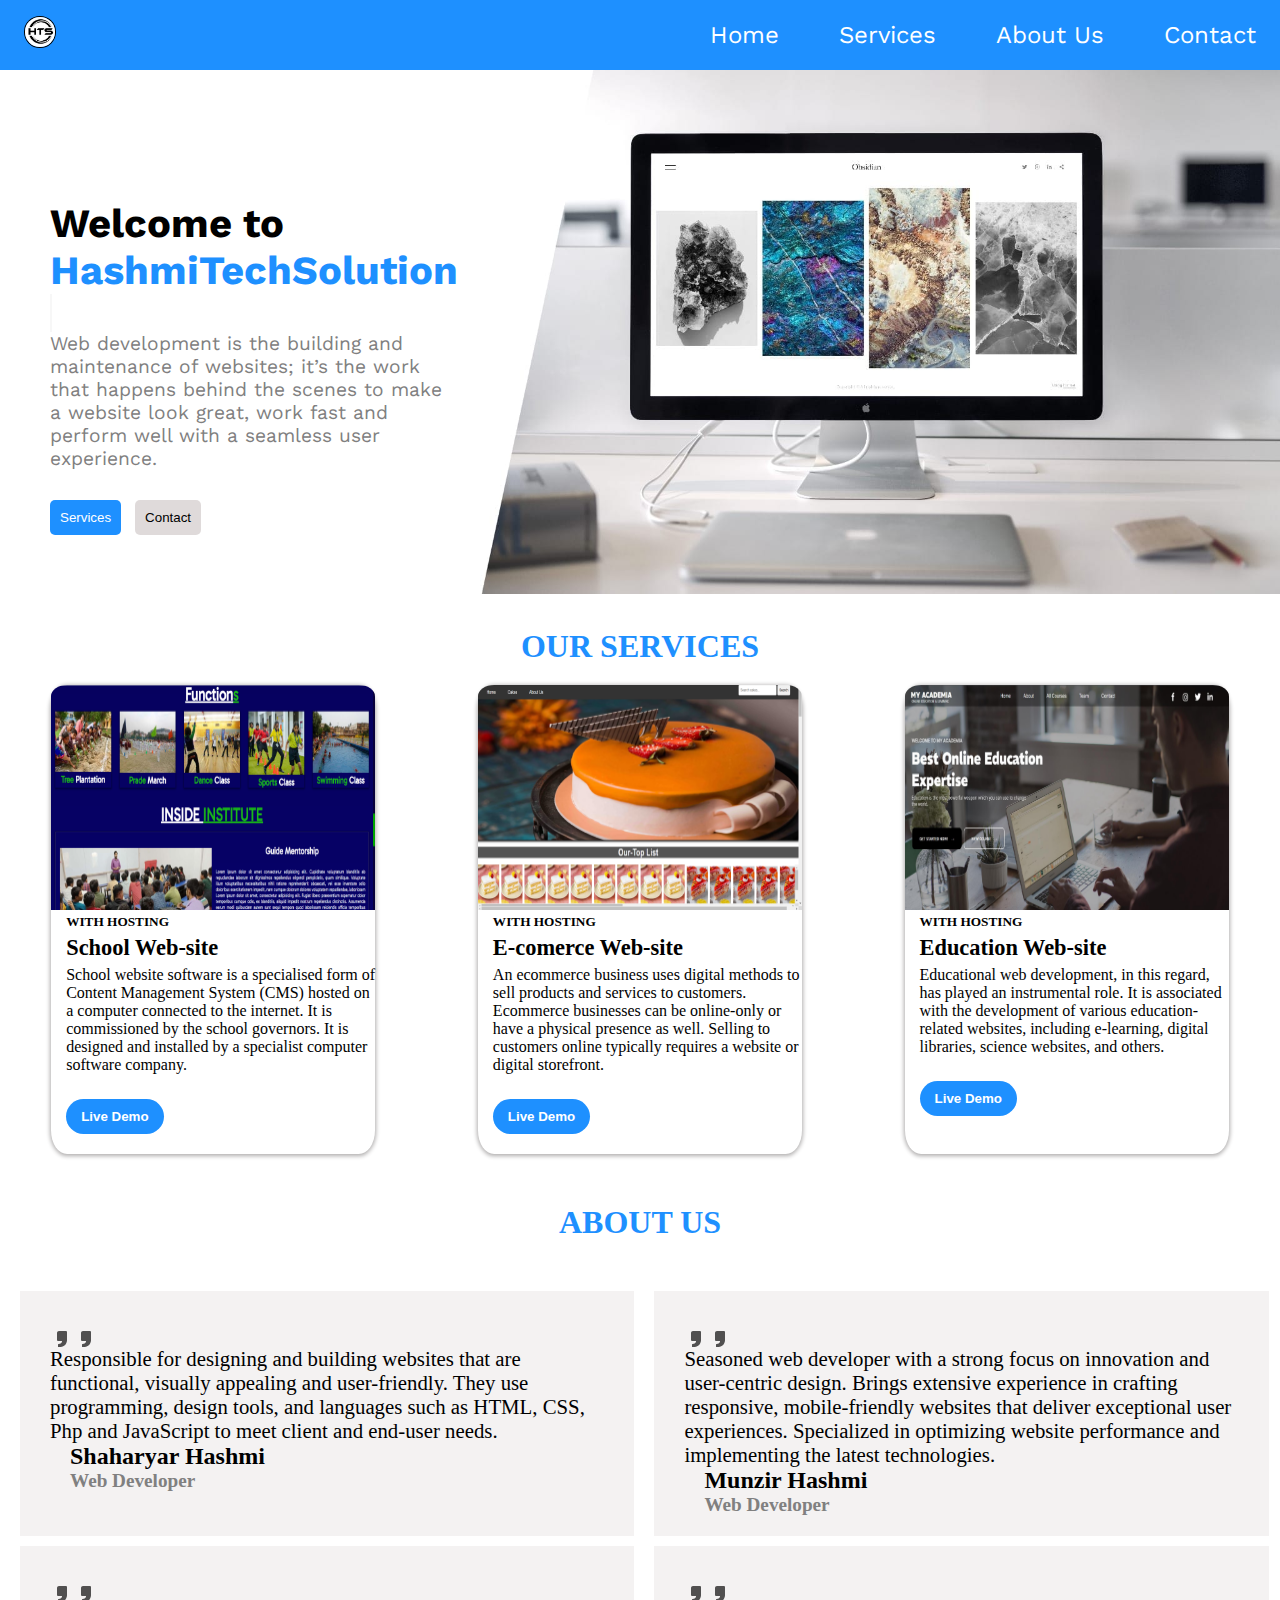
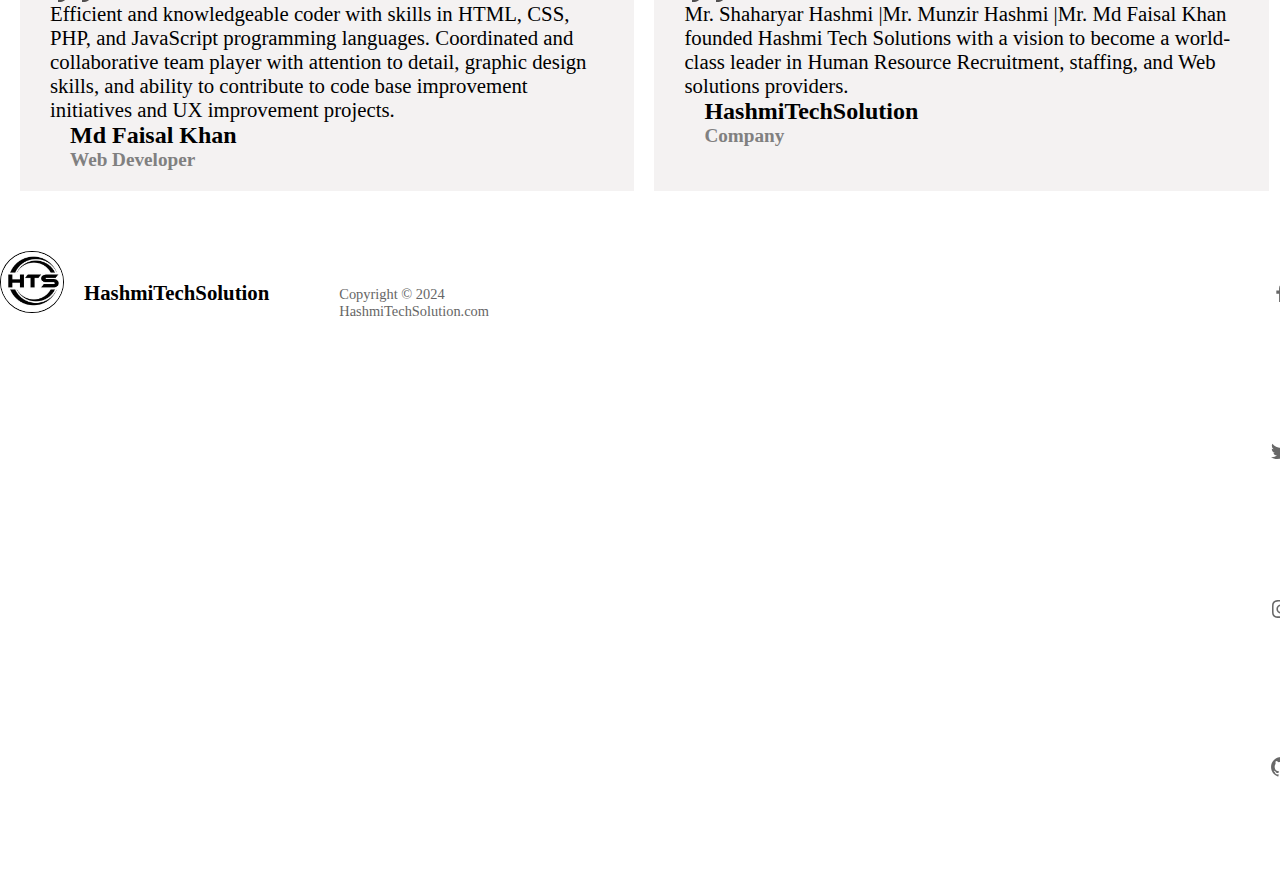
<file: index.html>
<!DOCTYPE html>
<html lang="en">

<head>
    <meta charset="UTF-8">
    <meta name="viewport" content="width=device-width, initial-scale=1.0">
    <title>HashmiTechSolution</title>
    <link rel="icon" href="img/hts.png" type="image/x-icon">
    <link rel="preconnect" href="https://fonts.googleapis.com">
    <link rel="preconnect" href="https://fonts.gstatic.com" crossorigin>
    <link href="https://fonts.googleapis.com/css2?family=Work+Sans&display=swap" rel="stylesheet">
    <link rel="stylesheet" href="style.css">
</head>

<body>
    <header>
        <nav class="navbar">
            <a href="#" class="nav-branding"><img src="img/company logo.jpg" alt=""></a>
            <!-- <a href="#" class="nav-branding">HWW</a> -->
            <ul class="nav-menu">
                <li class="nav-item">
                    <a href="#" class="nav-link">Home</a>
                </li>
                <li class="nav-item">
                    <a href="#rece" class="nav-link">Services</a>
                </li>
                <li class="nav-item">
                    <a href="#Aboutt" class="nav-link">About Us</a>
                </li>
                <li class="nav-item">
                    <a href="contact.html" class="nav-link">Contact</a>
                </li>
            </ul>
            <div class="hamburger">
                <span class="bar"></span>
                <span class="bar"></span>
                <span class="bar"></span>
            </div>
        </nav>
    </header>
    <div id="main">
        <div class="wor">
            <h1>Welcome to <span>HashmiTechSolution</span></h1>
            <h2 class="typeing"> We Do - <span> Web Development..!</span> </h2>
            <p>Web development is the building and maintenance of websites; it’s the work that happens behind the scenes
                to make a website look great, work fast and perform well with a seamless user experience.</p>
            <button class="b1" onclick="window.location.href = '#rece'">Services</button>
            <button class="b2" onclick="window.location.href = 'contact.html'">Contact</button>
        </div>
        <div class="imagew">
            <img src="img/wallpaperharry.jpg" alt="">
        </div>
    </div>
    <!-- next -->
    <div id="rece">
        <h1>OUR SERVICES</h1>
    </div>
    <div id="rec">
        <div class="d1">
            <img src="img/screen2.png" alt="">
            <h5>WITH HOSTING</h5>
            <h2>School Web-site</h2>
            <p>School website software is a specialised form of Content Management System (CMS) hosted on a computer
                connected to the internet. It is commissioned by the school governors. It is designed and installed by a
                specialist computer software company.</p>
            <button onclick="document.location='https://shaharyarmunzir.github.io/school-website/'">Live Demo</button>
        </div>
        <div class="d1">
            <img src="img/screen.png" alt="">
            <h5>WITH HOSTING</h5>
            <h2>E-comerce Web-site</h2>
            <p>An ecommerce business uses digital methods to sell products and services to customers. Ecommerce
                businesses can be online-only or have a physical presence as well. Selling to customers online typically
                requires a website or digital storefront.</p>
            <button onclick="document.location='https://mdfaisalkhan.github.io/Hashmis/'">Live Demo</button>
        </div>
        <div class="d1">
            <img src="img/screen3.png" alt="">
            <h5>WITH HOSTING</h5>
            <h2>Education Web-site</h2>
            <p>Educational web development, in this regard, has played an instrumental role. It is associated with the
                development of various education-related websites, including e-learning, digital libraries, science
                websites, and others.</p>
            <button onclick="document.location='https://shaharyarmunzir.github.io/education/'">Live Demo</button>
        </div>
    </div>
    <!-- next -->
    <h1 id="Aboutt" class="About">ABOUT US</h1>
    <div id="comm">
        <div class="boxi">
            <h1><svg xmlns="http://www.w3.org/2000/svg" width="24" height="24" viewBox="0 0 24 24"
                    style="fill: rgba(81, 80, 80);transform: msFilter;">
                    <path
                        d="M8.804 17.02 8 17.18V20h1c2.783 0 4.906-.771 6.309-2.292C17.196 15.66 17.006 13.03 17 13V5a1 1 0 0 0-1-1H9c-1.103 0-2 .897-2 2v7a1 1 0 0 0 1 1h4.078a2.89 2.89 0 0 1-.429 1.396c-.507.801-1.464 1.347-2.845 1.624z">
                    </path>
                </svg><svg xmlns="http://www.w3.org/2000/svg" width="24" height="24" viewBox="0 0 24 24"
                    style="fill: rgb(81, 80, 80);transform: msFilter;">
                    <path
                        d="M8.804 17.02 8 17.18V20h1c2.783 0 4.906-.771 6.309-2.292C17.196 15.66 17.006 13.03 17 13V5a1 1 0 0 0-1-1H9c-1.103 0-2 .897-2 2v7a1 1 0 0 0 1 1h4.078a2.89 2.89 0 0 1-.429 1.396c-.507.801-1.464 1.347-2.845 1.624z">
                    </path>
                </svg></h1>
            <p>Responsible for designing and building websites that are functional, visually appealing and
                user-friendly. They use programming, design tools, and languages such as HTML, CSS, Php and
                JavaScript to meet client and end-user needs.</p>
            <h3>Shaharyar Hashmi</h3>
            <h5>Web Developer</h5>
        </div>
        <div class="boxi">
            <h1><svg xmlns="http://www.w3.org/2000/svg" width="24" height="24" viewBox="0 0 24 24"
                    style="fill: rgb(81, 80, 80);transform: msFilter;">
                    <path
                        d="M8.804 17.02 8 17.18V20h1c2.783 0 4.906-.771 6.309-2.292C17.196 15.66 17.006 13.03 17 13V5a1 1 0 0 0-1-1H9c-1.103 0-2 .897-2 2v7a1 1 0 0 0 1 1h4.078a2.89 2.89 0 0 1-.429 1.396c-.507.801-1.464 1.347-2.845 1.624z">
                    </path>
                </svg><svg xmlns="http://www.w3.org/2000/svg" width="24" height="24" viewBox="0 0 24 24"
                    style="fill: rgb(81, 80, 80);transform: msFilter;">
                    <path
                        d="M8.804 17.02 8 17.18V20h1c2.783 0 4.906-.771 6.309-2.292C17.196 15.66 17.006 13.03 17 13V5a1 1 0 0 0-1-1H9c-1.103 0-2 .897-2 2v7a1 1 0 0 0 1 1h4.078a2.89 2.89 0 0 1-.429 1.396c-.507.801-1.464 1.347-2.845 1.624z">
                    </path>
                </svg>
            </h1>
            <p>Seasoned web developer with a strong focus on innovation and user-centric design. Brings extensive
                experience in crafting responsive, mobile-friendly websites that deliver exceptional user experiences.
                Specialized in optimizing website performance and implementing the latest technologies. </p>
            <h3>Munzir Hashmi</h3>
            <h5>Web Developer</h5>
        </div>
        <div class="boxi">
            <h1><svg xmlns="http://www.w3.org/2000/svg" width="24" height="24" viewBox="0 0 24 24"
                    style="fill: rgb(81, 80, 80);transform: msFilter;">
                    <path
                        d="M8.804 17.02 8 17.18V20h1c2.783 0 4.906-.771 6.309-2.292C17.196 15.66 17.006 13.03 17 13V5a1 1 0 0 0-1-1H9c-1.103 0-2 .897-2 2v7a1 1 0 0 0 1 1h4.078a2.89 2.89 0 0 1-.429 1.396c-.507.801-1.464 1.347-2.845 1.624z">
                    </path>
                </svg><svg xmlns="http://www.w3.org/2000/svg" width="24" height="24" viewBox="0 0 24 24"
                    style="fill: rgb(81, 80, 80);transform: msFilter;">
                    <path
                        d="M8.804 17.02 8 17.18V20h1c2.783 0 4.906-.771 6.309-2.292C17.196 15.66 17.006 13.03 17 13V5a1 1 0 0 0-1-1H9c-1.103 0-2 .897-2 2v7a1 1 0 0 0 1 1h4.078a2.89 2.89 0 0 1-.429 1.396c-.507.801-1.464 1.347-2.845 1.624z">
                    </path>
                </svg>
            </h1>
            <p>Efficient and knowledgeable coder with skills in HTML, CSS, PHP, and JavaScript programming languages.
                Coordinated and collaborative team player with attention to detail, graphic design skills, and ability
                to contribute to code base improvement initiatives and UX improvement projects.</p>
            <h3>Md Faisal Khan</h3>
            <h5>Web Developer</h5>
        </div>
        <div class="boxi">
            <h1><svg xmlns="http://www.w3.org/2000/svg" width="24" height="24" viewBox="0 0 24 24"
                    style="fill: rgb(81, 80, 80);transform: msFilter;">
                    <path
                        d="M8.804 17.02 8 17.18V20h1c2.783 0 4.906-.771 6.309-2.292C17.196 15.66 17.006 13.03 17 13V5a1 1 0 0 0-1-1H9c-1.103 0-2 .897-2 2v7a1 1 0 0 0 1 1h4.078a2.89 2.89 0 0 1-.429 1.396c-.507.801-1.464 1.347-2.845 1.624z">
                    </path>
                </svg><svg xmlns="http://www.w3.org/2000/svg" width="24" height="24" viewBox="0 0 24 24"
                    style="fill: rgb(81, 80, 80);transform: msFilter;">
                    <path
                        d="M8.804 17.02 8 17.18V20h1c2.783 0 4.906-.771 6.309-2.292C17.196 15.66 17.006 13.03 17 13V5a1 1 0 0 0-1-1H9c-1.103 0-2 .897-2 2v7a1 1 0 0 0 1 1h4.078a2.89 2.89 0 0 1-.429 1.396c-.507.801-1.464 1.347-2.845 1.624z">
                    </path>
                </svg>
            </h1>
            <p>Mr. Shaharyar Hashmi |Mr. Munzir Hashmi |Mr. Md Faisal Khan founded Hashmi Tech Solutions with a vision
                to become a world-class leader in Human Resource
                Recruitment, staffing, and Web solutions providers.</p>
            <h3>HashmiTechSolution</h3>
            <h5>Company</h5>
        </div>
    </div>
    <!-- next -->
    <div id="footer">
        <img src="img/company logo.jpg" alt="">
        <h1>HashmiTechSolution</h1>
        <p>Copyright © 2024 HashmiTechSolution.com</p>
        <br>
        <div class="svgs">
            <svg xmlns="http://www.w3.org/2000/svg" width="24" height="24" viewBox="0 0 24 24"
                style="fill: rgb(104, 104, 104);transform:msFilter;">
                <path
                    d="M13.397 20.997v-8.196h2.765l.411-3.209h-3.176V7.548c0-.926.258-1.56 1.587-1.56h1.684V3.127A22.336 22.336 0 0 0 14.201 3c-2.444 0-4.122 1.492-4.122 4.231v2.355H7.332v3.209h2.753v8.202h3.312z">
                </path>
            </svg>
            <!-- m -->
            <svg xmlns="http://www.w3.org/2000/svg" width="24" height="24" viewBox="0 0 24 24"
                style="fill: rgb(104, 104, 104);transform:msFilters;">
                <path
                    d="M19.633 7.997c.013.175.013.349.013.523 0 5.325-4.053 11.461-11.46 11.461-2.282 0-4.402-.661-6.186-1.809.324.037.636.05.973.05a8.07 8.07 0 0 0 5.001-1.721 4.036 4.036 0 0 1-3.767-2.793c.249.037.499.062.761.062.361 0 .724-.05 1.061-.137a4.027 4.027 0 0 1-3.23-3.953v-.05c.537.299 1.16.486 1.82.511a4.022 4.022 0 0 1-1.796-3.354c0-.748.199-1.434.548-2.032a11.457 11.457 0 0 0 8.306 4.215c-.062-.3-.1-.611-.1-.923a4.026 4.026 0 0 1 4.028-4.028c1.16 0 2.207.486 2.943 1.272a7.957 7.957 0 0 0 2.556-.973 4.02 4.02 0 0 1-1.771 2.22 8.073 8.073 0 0 0 2.319-.624 8.645 8.645 0 0 1-2.019 2.083z">
                </path>
            </svg>
            <!-- m -->
            <svg xmlns="http://www.w3.org/2000/svg" width="24" height="24" viewBox="0 0 24 24"
                style="fill: rgb(104, 104, 104);transform:msFilter;">
                <path
                    d="M11.999 7.377a4.623 4.623 0 1 0 0 9.248 4.623 4.623 0 0 0 0-9.248zm0 7.627a3.004 3.004 0 1 1 0-6.008 3.004 3.004 0 0 1 0 6.008z">
                </path>
                <circle cx="16.806" cy="7.207" r="1.078"></circle>
                <path
                    d="M20.533 6.111A4.605 4.605 0 0 0 17.9 3.479a6.606 6.606 0 0 0-2.186-.42c-.963-.042-1.268-.054-3.71-.054s-2.755 0-3.71.054a6.554 6.554 0 0 0-2.184.42 4.6 4.6 0 0 0-2.633 2.632 6.585 6.585 0 0 0-.419 2.186c-.043.962-.056 1.267-.056 3.71 0 2.442 0 2.753.056 3.71.015.748.156 1.486.419 2.187a4.61 4.61 0 0 0 2.634 2.632 6.584 6.584 0 0 0 2.185.45c.963.042 1.268.055 3.71.055s2.755 0 3.71-.055a6.615 6.615 0 0 0 2.186-.419 4.613 4.613 0 0 0 2.633-2.633c.263-.7.404-1.438.419-2.186.043-.962.056-1.267.056-3.71s0-2.753-.056-3.71a6.581 6.581 0 0 0-.421-2.217zm-1.218 9.532a5.043 5.043 0 0 1-.311 1.688 2.987 2.987 0 0 1-1.712 1.711 4.985 4.985 0 0 1-1.67.311c-.95.044-1.218.055-3.654.055-2.438 0-2.687 0-3.655-.055a4.96 4.96 0 0 1-1.669-.311 2.985 2.985 0 0 1-1.719-1.711 5.08 5.08 0 0 1-.311-1.669c-.043-.95-.053-1.218-.053-3.654 0-2.437 0-2.686.053-3.655a5.038 5.038 0 0 1 .311-1.687c.305-.789.93-1.41 1.719-1.712a5.01 5.01 0 0 1 1.669-.311c.951-.043 1.218-.055 3.655-.055s2.687 0 3.654.055a4.96 4.96 0 0 1 1.67.311 2.991 2.991 0 0 1 1.712 1.712 5.08 5.08 0 0 1 .311 1.669c.043.951.054 1.218.054 3.655 0 2.436 0 2.698-.043 3.654h-.011z">
                </path>
            </svg>
            <!-- m -->
            <svg xmlns="http://www.w3.org/2000/svg" width="24" height="24" viewBox="0 0 24 24"
                style="fill: rgb(104, 104, 104);transform:msFilter;">
                <path fill-rule="evenodd" clip-rule="evenodd"
                    d="M12.026 2c-5.509 0-9.974 4.465-9.974 9.974 0 4.406 2.857 8.145 6.821 9.465.499.09.679-.217.679-.481 0-.237-.008-.865-.011-1.696-2.775.602-3.361-1.338-3.361-1.338-.452-1.152-1.107-1.459-1.107-1.459-.905-.619.069-.605.069-.605 1.002.07 1.527 1.028 1.527 1.028.89 1.524 2.336 1.084 2.902.829.091-.645.351-1.085.635-1.334-2.214-.251-4.542-1.107-4.542-4.93 0-1.087.389-1.979 1.024-2.675-.101-.253-.446-1.268.099-2.64 0 0 .837-.269 2.742 1.021a9.582 9.582 0 0 1 2.496-.336 9.554 9.554 0 0 1 2.496.336c1.906-1.291 2.742-1.021 2.742-1.021.545 1.372.203 2.387.099 2.64.64.696 1.024 1.587 1.024 2.675 0 3.833-2.33 4.675-4.552 4.922.355.308.675.916.675 1.846 0 1.334-.012 2.41-.012 2.737 0 .267.178.577.687.479C19.146 20.115 22 16.379 22 11.974 22 6.465 17.535 2 12.026 2z">
                </path>
            </svg>
        </div>
    </div>
</body>
<script src="myscripts.js"></script>

</html>
</file>
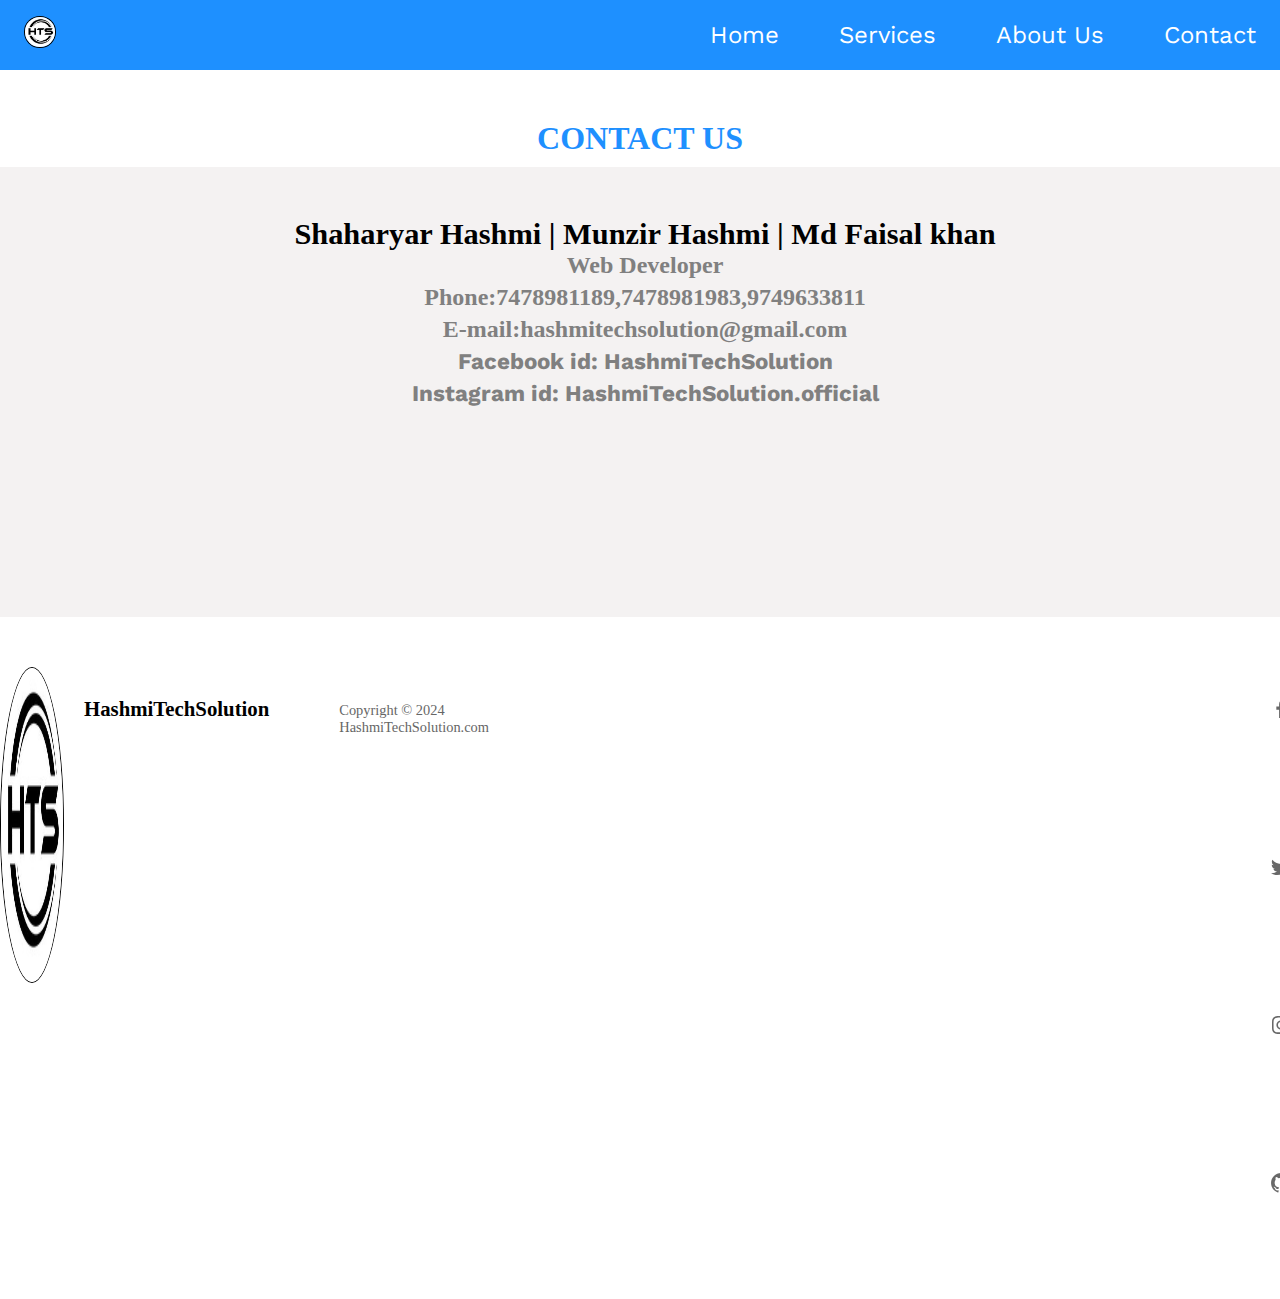
<file: contact.html>
<!DOCTYPE html>
<html lang="en">

<head>
    <meta charset="UTF-8">
    <meta name="viewport" content="width=device-width, initial-scale=1.0">
    <title>HashmiWebWizards</title>
    <link rel="preconnect" href="https://fonts.googleapis.com">
    <link rel="preconnect" href="https://fonts.gstatic.com" crossorigin>
    <link href="https://fonts.googleapis.com/css2?family=Work+Sans&display=swap" rel="stylesheet">
    <link rel="icon" type="image/x-icon" href="img/hts.png">
    <link rel="stylesheet" href="style.css">
    <link rel="stylesheet" href="contact.css">
</head>

<body>
    <header>
        <nav class="navbar">
            <a href="#" class="nav-branding"><img src="img/company logo.jpg" alt=""></a>
            <!-- <a href="#" class="nav-branding">HWW</a> -->
            <ul class="nav-menu">
                <li class="nav-item">
                    <a href="index.html" class="nav-link">Home</a>
                </li>
                <li class="nav-item">
                    <a href="index.html#rece" class="nav-link">Services</a>
                </li>
                <li class="nav-item">
                    <a href="index.html#Aboutt" class="nav-link">About Us</a>
                </li>
                <li class="nav-item">
                    <a href="contact.html" class="nav-link">Contact</a>
                </li>
            </ul>
            <div class="hamburger">
                <span class="bar"></span>
                <span class="bar"></span>
                <span class="bar"></span>
            </div>
        </nav>
    </header>
    <h1 id="Aboutt" class="About">CONTACT US</h1>
    <div id="comm1">
        <div class="boxi1">
            
            
            <h3>Shaharyar Hashmi | Munzir Hashmi | Md Faisal khan</h3>
            <h5>Web Developer</h5>
            <h5>Phone:7478981189,7478981983,9749633811</h5>
            <h5>E-mail:hashmitechsolution@gmail.com</h5>
            <h5><a href="https://www.facebook.com/reshma.khan.5817300" class="social">Facebook id: HashmiTechSolution</a></h5>
            <h5><a href="https://www.instagram.com/hashmiriders/" class="social">Instagram id: HashmiTechSolution.official</a></h5>
        </div>
        <!-- next -->
        <div id="footer">
            <img src="img/company logo.jpg" alt="">
            <h1>HashmiTechSolution</h1>
            <p>Copyright © 2024 HashmiTechSolution.com</p>
            <br>
            <div class="svgs">
                <svg xmlns="http://www.w3.org/2000/svg" width="24" height="24" viewBox="0 0 24 24"
                    style="fill: rgb(104, 104, 104);transform:msFilter;">
                    <path
                        d="M13.397 20.997v-8.196h2.765l.411-3.209h-3.176V7.548c0-.926.258-1.56 1.587-1.56h1.684V3.127A22.336 22.336 0 0 0 14.201 3c-2.444 0-4.122 1.492-4.122 4.231v2.355H7.332v3.209h2.753v8.202h3.312z">
                    </path>
                </svg>
                <!-- m -->
                <svg xmlns="http://www.w3.org/2000/svg" width="24" height="24" viewBox="0 0 24 24"
                    style="fill: rgb(104, 104, 104);transform:msFilters;">
                    <path
                        d="M19.633 7.997c.013.175.013.349.013.523 0 5.325-4.053 11.461-11.46 11.461-2.282 0-4.402-.661-6.186-1.809.324.037.636.05.973.05a8.07 8.07 0 0 0 5.001-1.721 4.036 4.036 0 0 1-3.767-2.793c.249.037.499.062.761.062.361 0 .724-.05 1.061-.137a4.027 4.027 0 0 1-3.23-3.953v-.05c.537.299 1.16.486 1.82.511a4.022 4.022 0 0 1-1.796-3.354c0-.748.199-1.434.548-2.032a11.457 11.457 0 0 0 8.306 4.215c-.062-.3-.1-.611-.1-.923a4.026 4.026 0 0 1 4.028-4.028c1.16 0 2.207.486 2.943 1.272a7.957 7.957 0 0 0 2.556-.973 4.02 4.02 0 0 1-1.771 2.22 8.073 8.073 0 0 0 2.319-.624 8.645 8.645 0 0 1-2.019 2.083z">
                    </path>
                </svg>
                <!-- m -->
                <svg xmlns="http://www.w3.org/2000/svg" width="24" height="24" viewBox="0 0 24 24"
                    style="fill: rgb(104, 104, 104);transform:msFilter;">
                    <path
                        d="M11.999 7.377a4.623 4.623 0 1 0 0 9.248 4.623 4.623 0 0 0 0-9.248zm0 7.627a3.004 3.004 0 1 1 0-6.008 3.004 3.004 0 0 1 0 6.008z">
                    </path>
                    <circle cx="16.806" cy="7.207" r="1.078"></circle>
                    <path
                        d="M20.533 6.111A4.605 4.605 0 0 0 17.9 3.479a6.606 6.606 0 0 0-2.186-.42c-.963-.042-1.268-.054-3.71-.054s-2.755 0-3.71.054a6.554 6.554 0 0 0-2.184.42 4.6 4.6 0 0 0-2.633 2.632 6.585 6.585 0 0 0-.419 2.186c-.043.962-.056 1.267-.056 3.71 0 2.442 0 2.753.056 3.71.015.748.156 1.486.419 2.187a4.61 4.61 0 0 0 2.634 2.632 6.584 6.584 0 0 0 2.185.45c.963.042 1.268.055 3.71.055s2.755 0 3.71-.055a6.615 6.615 0 0 0 2.186-.419 4.613 4.613 0 0 0 2.633-2.633c.263-.7.404-1.438.419-2.186.043-.962.056-1.267.056-3.71s0-2.753-.056-3.71a6.581 6.581 0 0 0-.421-2.217zm-1.218 9.532a5.043 5.043 0 0 1-.311 1.688 2.987 2.987 0 0 1-1.712 1.711 4.985 4.985 0 0 1-1.67.311c-.95.044-1.218.055-3.654.055-2.438 0-2.687 0-3.655-.055a4.96 4.96 0 0 1-1.669-.311 2.985 2.985 0 0 1-1.719-1.711 5.08 5.08 0 0 1-.311-1.669c-.043-.95-.053-1.218-.053-3.654 0-2.437 0-2.686.053-3.655a5.038 5.038 0 0 1 .311-1.687c.305-.789.93-1.41 1.719-1.712a5.01 5.01 0 0 1 1.669-.311c.951-.043 1.218-.055 3.655-.055s2.687 0 3.654.055a4.96 4.96 0 0 1 1.67.311 2.991 2.991 0 0 1 1.712 1.712 5.08 5.08 0 0 1 .311 1.669c.043.951.054 1.218.054 3.655 0 2.436 0 2.698-.043 3.654h-.011z">
                    </path>
                </svg>
                <!-- m -->
                <svg xmlns="http://www.w3.org/2000/svg" width="24" height="24" viewBox="0 0 24 24"
                    style="fill: rgb(104, 104, 104);transform:msFilter;">
                    <path fill-rule="evenodd" clip-rule="evenodd"
                        d="M12.026 2c-5.509 0-9.974 4.465-9.974 9.974 0 4.406 2.857 8.145 6.821 9.465.499.09.679-.217.679-.481 0-.237-.008-.865-.011-1.696-2.775.602-3.361-1.338-3.361-1.338-.452-1.152-1.107-1.459-1.107-1.459-.905-.619.069-.605.069-.605 1.002.07 1.527 1.028 1.527 1.028.89 1.524 2.336 1.084 2.902.829.091-.645.351-1.085.635-1.334-2.214-.251-4.542-1.107-4.542-4.93 0-1.087.389-1.979 1.024-2.675-.101-.253-.446-1.268.099-2.64 0 0 .837-.269 2.742 1.021a9.582 9.582 0 0 1 2.496-.336 9.554 9.554 0 0 1 2.496.336c1.906-1.291 2.742-1.021 2.742-1.021.545 1.372.203 2.387.099 2.64.64.696 1.024 1.587 1.024 2.675 0 3.833-2.33 4.675-4.552 4.922.355.308.675.916.675 1.846 0 1.334-.012 2.41-.012 2.737 0 .267.178.577.687.479C19.146 20.115 22 16.379 22 11.974 22 6.465 17.535 2 12.026 2z">
                    </path>
                </svg>
            </div>
        </div>
</body>
<script src="myscripts.js"></script>

</html>
</file>
<file: style.css>
* {
    padding: 0;
    margin: 0;
    box-sizing: border-box;
}

header {
    background-color: dodgerblue;
    position: fixed;
    width: 100%;
}

li {
    list-style: none;
}

a {
    color: white;
    text-decoration: none;
    font-size: 1.5rem;
    font-family: 'Work Sans', sans-serif;
}

.navbar {
    min-height: 70px;
    display: flex;
    align-items: center;
    justify-content: space-between;
    padding: 0 24px;
}

.nav-menu {
    display: flex;
    justify-content: space-between;
    align-items: center;
    gap: 60px;
}

.nav-branding img {
    width: 15%;
    border-radius: 50%;
    border: 1px solid black;
}

.nav-link {
    transition: 0.7s ease;
}

.nav-link:hover {
    color: rgb(255, 255, 255);
    border-bottom: 2px solid rgb(255, 255, 255);
    border-top: 2px solid rgb(255, 255, 255);
}

.hamburger {
    display: none;
    cursor: pointer;
}

.bar {
    display: block;
    width: 25px;
    height: 3px;
    margin: 5px auto;
    -webkit-transform: all 0.3s ease-in-out;
    transform: all 0.3s ease-in-out;
    background-color: rgb(255, 255, 255);
}

/* next */
/* next */
#main {
    display: flex;
    /* margin-top: 126px; */
    padding-top: 100px;
}

#main .imagew img {
    width: 800px;
    margin-top: -30px;

}

.wor {
    padding-left: 50px;
    padding-top: 100px;
}

.wor h1 {
    font-size: 2.5rem;
    font-family: 'Work Sans', sans-serif;
}

.wor span {
    color: dodgerblue;
}

.wor h2 {
    font-size: 2rem;
    font-family: 'Work Sans', sans-serif;
}

.wor p {
    font-size: 1.2rem;
    color: gray;
    width: 93%;
    padding-bottom: 30px;
    font-family: 'Work Sans', sans-serif;
}

.wor .b1 {
    background-color: dodgerblue;
    padding: 10px;
    margin-right: 10px;
    border-radius: 5px;
    color: white;
    border: none;
}

.wor .b1:hover {
    background-color: rgb(91, 169, 247);
    color: black;
    cursor: pointer;
}

.wor .b2 {
    background-color: rgba(222, 217, 217, 0.973);
    padding: 10px;
    margin-right: 10px;
    border-radius: 5px;
    color: rgb(0, 0, 0);
    border: none;
}

.wor .b2:hover {
    background-color: rgba(175, 172, 172, 0.973);
    cursor: pointer;
}

.typeing {
    color: black;
    border-right: .15rem solid rgb(247, 247, 247);
    /* font-size: 30rem; */
    width: 0;
    white-space: nowrap;
    overflow: hidden;
    animation: typing 6s steps(20, end) infinite forwards;
}

/* next */
#rec {
    display: flex;
}

#rece h1 {
    text-align: center;
    margin-top: 30px;
    margin-bottom: 20px;
    color: dodgerblue;
}

.d1 {
    width: 100%;
    /* border: 2px solid gray; */
    box-shadow: 0 1px 4px 1px rgb(175, 173, 173);
    border-radius: 5%;
    margin-inline: 4%;
}

.d1 img {
    width: 100%;
    height: 25vh;
    border-radius: 5% 5% 0% 0%;
}

.d1 h5 {
    padding-left: 15px;
    padding-bottom: 25px;
}

.d1 h2 {
    padding-left: 15px;
    padding-bottom: 15px;
    margin-top: -20px;
    font-size: 1.4rem;
}

.d1 p {
    padding-left: 15px;
    margin-top: -10px;
}

.d1 button {
    margin-left: 15px;
    padding: 10px 15px;
    border-radius: 50px;
    /* background-color: rgb(144, 7, 242); */
    background-color: dodgerblue;
    border: none;
    color: white;
    font-weight: bold;
    margin-bottom: 20px;
    margin-top: 25px;
    cursor: pointer;
}
.d1 button:hover{
    background-color: rgb(70, 162, 253);
}

/* next */

#footer {
    width: 100%;
    display: flex;
    margin-top: 50px;
}

#footer img {
    width: 5%;
    height: 5%;
    border-radius: 50%;
    border: 1px solid black;
}

#footer h1 {
    font-size: 1rem;
    padding-top: 30px;
    font-size: 1.3rem;
    padding-left: 20px;
    padding-right: 70px;
}

#footer p {
    padding-top: 35px;
    padding-bottom: 20px;
    font-size: 0.9rem;
    padding-right: 780px;
    color: rgb(102, 102, 102);
}

#footer svg {
    margin-bottom: 100px;
    margin-top: 30px;

}

/* next */
#comm {
    display: flex;
    margin-top: 50px;
    flex-wrap: wrap;
}

.boxi {
    width: 48%;
    /* border: 2px solid red; */
    margin-left: 20px;
    margin-bottom: 10px;
    background-color: rgb(244, 242, 242);

}

.boxi p {
    padding-left: 30px;
    padding-right: 20px;
    font-size: 1.3rem;
}

.boxi h1 {
    padding-left: 30px;
    padding-right: 20px;
    color: gray;
    font-size: 4rem;
    margin-bottom: -20px;
    margin-top: 2px;
}

.boxi h3 {
    padding-left: 50px;
    font-size: 1.5rem;
}

.boxi h5 {
    padding-left: 50px;
    margin-top: 0px;
    color: gray;
    font-size: 1.2rem;
    padding-bottom: 20px;
}

/* next */
.About{
    color: dodgerblue;
    text-align: center;
    margin-top: 50px;
}
/* next */

/* next */

@keyframes typing {
    0% {
        width: 0;
    }

    50% {
        width: 100%;
    }
}

/* next */
@media(max-width:568px) {
    .hamburger {
        display: block;
    }

    .hamburger.active .bar:nth-child(3) {
        opacity: 0;
    }

    .hamburger.active .bar:nth-child(1) {
        transform: translateY(6px) rotate(45deg);
    }

    .hamburger.active .bar:nth-child(2) {
        transform: translateY(-2px) rotate(-45deg);
    }

    .nav-menu {
        position: fixed;
        left: -100%;
        top: 70px;
        gap: 0;
        flex-direction: column;
        background-color: dodgerblue;
        width: 100%;
        align-items: center;
        transform: 0.3s ease;
    }

    .nav-item {
        margin: 16px 0;
    }

    .nav-menu.active {
        left: 0;
    }

    /* next */
    .imagew img {
        display: none;
    }

    .wor h1 {
        font-size: 1.9rem;
        text-align: center;
        padding-bottom: 10px;
    }

    .wor {
        padding-left: 20px;
        padding-top: 40px;
    }

    .wor span {
        color: dodgerblue;
    }

    .wor h2 {
        font-size: 1.5rem;
        text-align: center;
        padding-bottom: 10px;
    }

    .wor p {
        font-size: 1.2rem;
        text-align: center;
        color: gray;
        width: 93%;
        padding-bottom: 10px;
    }

    .wor .b1 {
        background-color: dodgerblue;
        padding: 10px;
        margin-right: 10px;
        margin-left: 85px;
        border-radius: 5px;
        color: white;
        border: none;
    }

    /* next */
    #rec {
        flex-wrap: wrap;
    }

    .d1 {
        margin-bottom: 20px;
    }

    /* next */
    /* next */
    #footer {
        width: 100%;
        display: flex;
        flex-wrap: wrap;
        text-align: center;
        justify-content: center;
    }

    #footer img {
        width: 10%;
        border-radius: 50%;
        border: 1px solid black;
    }

    #footer h1 {
        font-size: 1rem;
        padding: 8px 10px;
    }

    #footer p {
        padding-top: 10px;
        padding-bottom: 20px;
        font-size: 0.9rem;
        color: rgb(102, 102, 102);
        padding-right: 0px;
    }

    #footer svg {
        margin-bottom: 100px;
        margin-top: 0px;

    }
    /* next */
    #comm {
        display: flex;
        margin-top: 10px;
        flex-wrap: wrap;
    }
    .boxi {
        width: 90%;
        /* border: 2px solid red; */
        /* margin-left: 20px; */
        margin-bottom: 10px;
        background-color: rgb(244, 242, 242);
    
    }
    .About{
        color: dodgerblue;
        text-align: center;
        margin-top: 20px;
    }
}
@media (width: 768px) and (max-width: 1024px){
    
    #rec {
        display: flex;
        width: 100%;
    }
    #main .imagew img {
       display: none;
    
    }
    .hamburger {
        display: block;
    }

    .hamburger.active .bar:nth-child(3) {
        opacity: 0;
    }

    .hamburger.active .bar:nth-child(1) {
        transform: translateY(6px) rotate(45deg);
    }

    .hamburger.active .bar:nth-child(2) {
        transform: translateY(-2px) rotate(-45deg);
    }

    .nav-menu {
        position: fixed;
        left: -100%;
        top: 70px;
        gap: 0;
        flex-direction: column;
        background-color: dodgerblue;
        width: 100%;
        align-items: center;
        transform: 0.3s ease;
    }

    .nav-item {
        margin: 16px 0;
    }

    .nav-menu.active {
        left: 0;
    }
    #footer svg {
        display: none;

    }
    .boxi {
        width: 100%;
        /* border: 2px solid red; */
        margin-left: 20px;
        background-color: rgb(244, 242, 242);
        margin-bottom: 50px;
    }
    #footer {
        width: 100%;
        display: none;
        margin-top: 50px;
    }
}
</file>
<file: contact.css>
* {
    margin: 0;
    padding: 0;
}

header {
    background-color: dodgerblue;
    position: fixed;
    width: 100%;
    top: 0px;
}

/* next */
#comm1 {
    display: flex;
    /* margin-top: 50px; */
    flex-wrap: wrap;
}

.boxi1 {
    width: 100%;
    /* border: 2px solid red; */
    /* margin-left: 20px; */
    background-color: rgb(244, 242, 242);
    height: 50vh;
    text-align: center;
    padding-top: 50px;
}





.boxi1 h3 {
    padding-left: 10px;
    font-size: 1.9rem;
}

.boxi1 h5 {
    padding-left: 10px;
    /* margin-top: 0px; */
    color: gray;
    font-size: 1.5rem;
    padding-bottom: 5px;
}

.social{
    font-size: 1.4rem;
    color: gray;
}

#Aboutt {
    padding-top: 70px;
    padding-bottom: 10px;
}
#footer img {
    width: 5%;
    height: 50%;
    border-radius: 50%;
    border: 1px solid black;
}
@media(max-width:568px) {
    .boxi1 h3 {
        font-size: 1.3rem;
    }
    .boxi1 h5 {
        font-size: 1.0rem;
    }
    .social{
        font-size: 1.0rem;
    }
    #footer img {
        width: 10%;
        height: 15%;
        border-radius: 50%;
        border: 1px solid black;
    }
}
</file>
